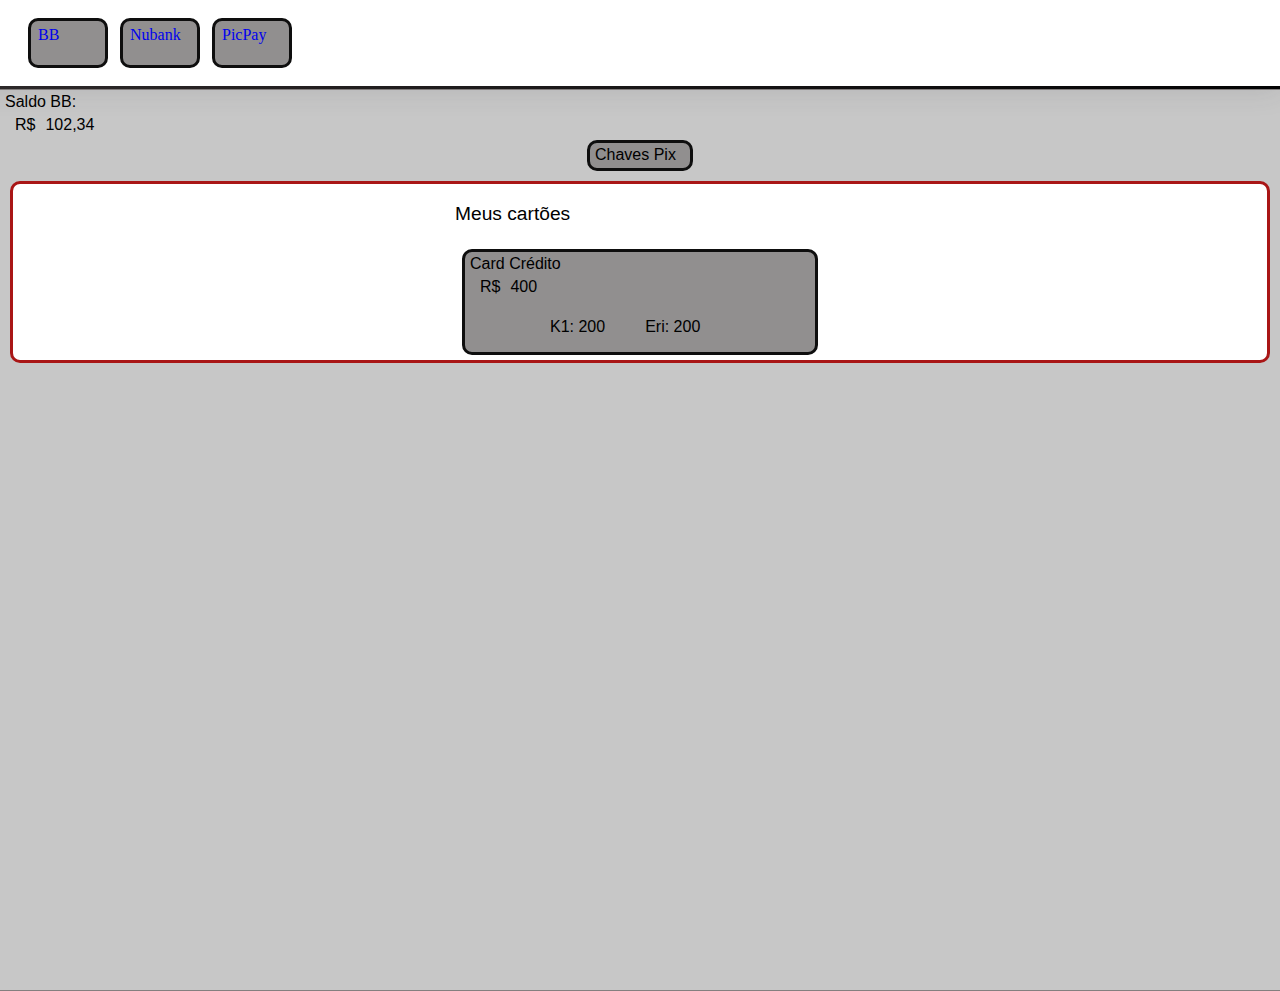
<file: index.html>
<html lang="pt-br">

<head>
    <meta charset="UTF-8">
    <title>Dashboard</title>
    <meta http-equiv="X-UA-Compatible" content="IE=edge">
    <meta name="viewport" content="width=device-width, initial-scale=1.0">
    <link href="style.css" rel="stylesheet" type="text/css" />
</head>

<body>
    <div class="main">
        
        <nav class="navi">
            
            <ul>
                <li>
                    <a href="#" role="button">
                        <div class="bancobotao">
                            <span class="txt">BB</span>
                        </div>
                    </a>
                </li>
                <li>
                    <a href="#" role="button">
                        <div class="bancobotao">
                            <span class="txt">Nubank</span>
                        </div>
                    </a>
                </li>
                <li>
                    <a href="#" role="button">
                        <div class="bancobotao">
                            <span class="txt">PicPay</span>
                        </div>
                    </a>
                </li>
            </ul>
        </nav>

        <div class="grupo-tabela">
            <div class="saldo">
                <div class="saldo1">
                    <p id="textoBB" class="txt">Saldo BB:</p>
                    <div class="valorsaldo">
                        <p class="v1">R$</p>
                        <p class="v2">102,34</p>
                    </div>
                </div>
            </div>

            <div class="bobobox">
                <div class="bobo">
                    <p id="textoBB" class="txt">Chaves Pix</p>
                </div>
            </div>

            
            <div class="tabela-saldos">
                <div class="titulo-tabela">
                    <p class="titucard">Meus cartões</p>
                </div>
                    <div class="card">
                        <p class="txt">Card Crédito</p>
                        <div class="valorsaldo">
                            <p class="v1">R$</p>
                            <p class="v2">400</p>
                        </div>
                        <div class="dosdois">
                            <p class="dd1">K1: 200</p>
                            <p class="dd2">Eri: 200</p>
                        </div>
                    </div>
                
            </div>

            
        </div>
    </div>
</body>
</file>
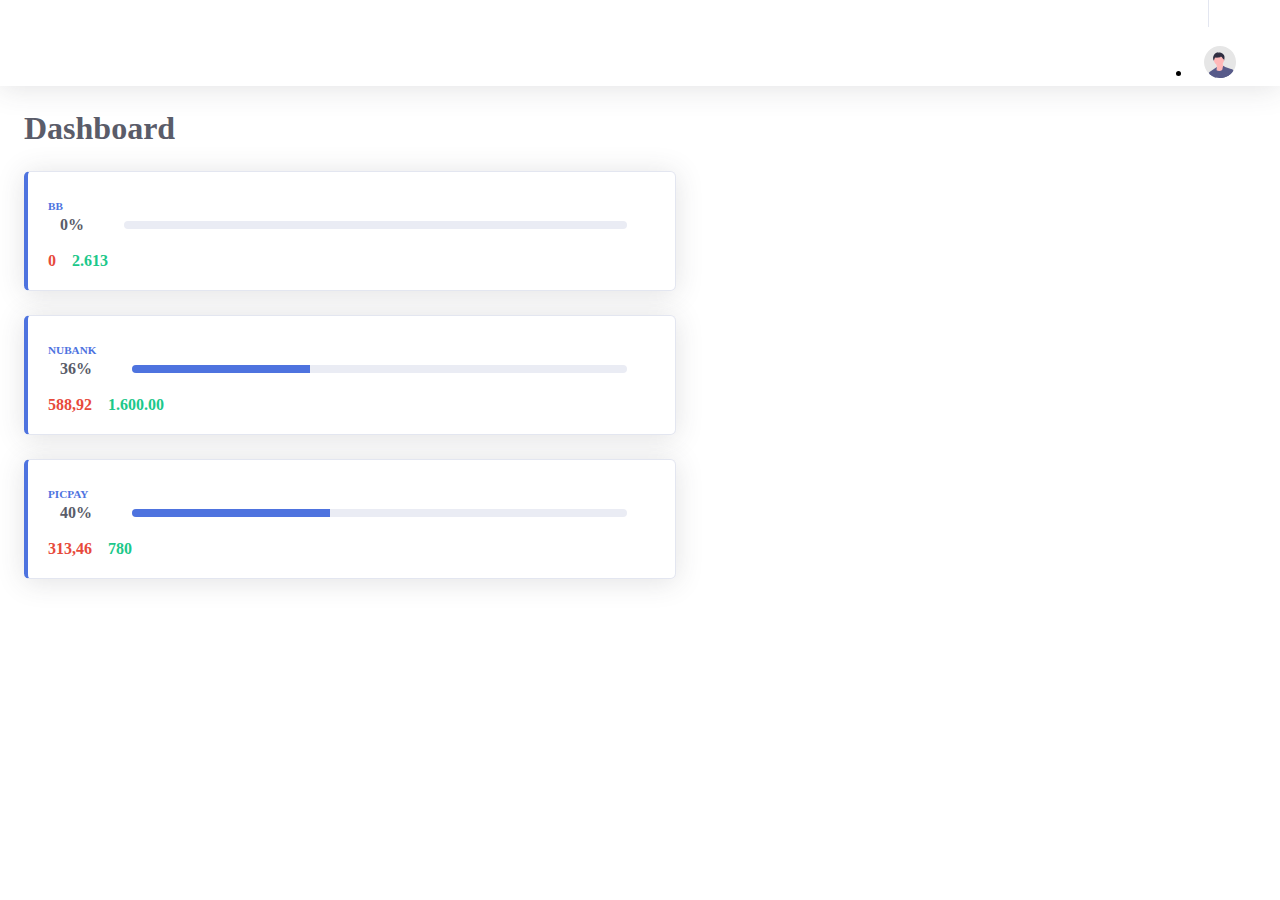
<file: index copy.html>
<!DOCTYPE html>
<html lang="en">

<head>
    <meta charset="UTF-8">
    <meta name="viewport" content="width=device-width, initial-scale=1.0">
    <title>Dashboard</title>
    <link href="css/index.css" rel="stylesheet">
</head>

<body id="page-top">

    <!-- Page Wrapper -->
    <div id="wrapper">

        <!-- Content Wrapper -->
        <div id="content-wrapper" class="d-flex flex-column">

            <!-- Main Content -->
            <div id="content">

                <!-- Topbar -->
                <nav class="navbar navbar-expand navbar-light bg-white topbar mb-4 static-top shadow">

                    <!-- Topbar Navbar -->
                    <ul class="navbar-nav ml-auto">
                        <div class="topbar-divider d-none d-sm-block"></div>
                        <!-- Nav Item - User Information -->
                        <li class="nav-item dropdown no-arrow">
                            <a class="nav-link dropdown-toggle" href="#" id="userDropdown" role="button"
                                data-toggle="dropdown" aria-haspopup="true" aria-expanded="false">
                                <span class="mr-2 d-none d-lg-inline text-gray-600 small">Usuário</span>
                                <img class="img-profile rounded-circle" src="img/undraw_profile.svg">
                            </a>
                        </li>
                    </ul>

                </nav>
                <!-- End of Topbar -->

                <!-- Begin Page Content -->
                <div class="boxkaucontainer-fluid ">

                    <!-- Page Heading -->
                    <div class="boxkauheading">
                        <h1 class="h3 mb-0 text-gray-800">Dashboard</h1>
                    </div>

                    <!-- Content Row -->
                    <div class="boxkaurow">
                        
                        <!-- Earnings (Monthly) Card Example -->
                        <div class="boxkau1">
                            <div class="boxkau2">
                                <div class="boxkau3">

                                    <div class="boxkau4">

                                        <div class="boxkau5">

                                            <div class="boxkau6">BB
                                            </div>

                                            <div class="boxkau7">
                                                <div class="boxkau8">
                                                    <div class="boxkau9">0%</div>
                                                </div>
                                                <div class="boxkau10">
                                                    <div class="boxkau11">
                                                        <div class="boxkau12" role="progressbar"
                                                            style="width: 0%" aria-valuenow="0" aria-valuemin="0"
                                                            aria-valuemax="100"></div>
                                                    </div>
                                                </div>
                                            </div>

                                        </div>

                                    </div>
                                    <br>
                                    <div class="boxkau7">
                                        <div class="boxkau13">0</div>
                                        <div class="boxkau14">2.613</div>
                                    </div>
                                </div>
                            </div>
                        </div>

                        <!-- Earnings (Monthly) Card Example -->
                        <div class="boxkau1">
                            <div class="boxkau2">
                                <div class="boxkau3">
                                    <div class="boxkau4">
                                        <div class="boxkau5">
                                            <div class="boxkau6">Nubank</div>
                                            <div class="boxkau7">
                                                <div class="boxkau8">
                                                    <div class="boxkau9">36%</div>
                                                </div>

                                                <div class="boxkau10">
                                                    <div class="boxkau11">
                                                        <div class="boxkau12" role="progressbar" style="width: 36%"
                                                            aria-valuenow="36" aria-valuemin="0" aria-valuemax="100">
                                                        </div>
                                                    </div>
                                                </div>

                                            </div>
                                        </div>
                                    </div>
                                    <br>
                                    <div class="boxkau7">
                                        <div class="boxkau13">588,92</div>
                                        <div class="boxkau14">1.600.00</div>
                                    </div>
                                </div>
                            </div>
                        </div>

                        <!-- Earnings (Monthly) Card Example -->
                        <div class="boxkau1">
                            <div class="boxkau2">
                                <div class="boxkau3">

                                    <div class="boxkau4">

                                        <div class="boxkau5">

                                            <div class="boxkau6">
                                                PicPay
                                            </div>

                                            <div class="boxkau7">
                                                <div class="boxkau8">
                                                    <div class="boxkau9">40%</div>
                                                </div>
                                                <div class="boxkau10">
                                                    <div class="boxkau11">
                                                        <div class="boxkau12" role="progressbar"
                                                            style="width: 40%" aria-valuenow="40" aria-valuemin="0"
                                                            aria-valuemax="100"></div>
                                                    </div>
                                                </div>
                                            </div>

                                        </div>

                                    </div>
                                    <br>
                                    <div class="boxkau7">
                                        <div class="boxkau13">313,46</div>
                                        <div class="boxkau14">780</div>
                                    </div>
                                </div>
                            </div>
                        </div>

                    </div>

                </div>
                <!-- /.container-fluid -->

            </div>
            <!-- End of Main Content -->

        </div>
        <!-- End of Content Wrapper -->

    </div>
    <!-- End of Page Wrapper -->

</body>


</html>
</file>
<file: style.css>
html,
body {
    /* resetando o body */
    width: 100%;
    max-width: 100vw;
    /* 100 view width */
    height: 100%;
    padding: 0;
    margin: 0;
}


body {

    background: rgb(45, 40, 40);
    background: linear-gradient(90deg, rgba(45, 40, 40, 1) 0%, rgba(0, 0, 0, 1) 100%);

}

.grupo-tabela {

    position: absolute;
    top: 60%;
    left: 50%;
    transform: translate(-50%, -50%);
    width: 100%;
    height: 100%;

    border: 1px solid #847f7f;
    background-color: #c7c7c7;

    font-size: 1em;
    color: rgb(241, 231, 23);
    font-family: sans-serif;

    z-index: 0;
}

.tabela-saldos {

    margin: 10px;

    border: 3px solid #a91616;
    border-radius: 10px;
    background-color: #ffffff;
    align-items: center;
    display: flex;
    flex-direction: column;

    font-size: 1em;
    color: rgb(0, 0, 0);

    justify-content: space-between;
}

.card {

    margin: 5px;
    border-radius: 10px;
    width: 350px;
    height: 100px;

    border: 3px solid #0e0e0e;
    background-color: #918f8f;
}

.titulo-tabela {
    font-size: 1.2em;
    color: rgb(0, 0, 0);
    margin-left: 10px;
}

.txt {
    position: absolute;
    margin-left: 5px;
    margin-top: 3px;
}

.valorsaldo {
    position: absolute;
    margin-left: 5px;
    margin-top: 10px;
    display: flex;
    flex-direction: row;
}

.v1 {
    margin-left: 10px;
}

.v2 {
    margin-left: 10px;
}

.navi {
    position: relative;
    display: flex;
    flex-wrap: wrap;
    align-items: center;
    justify-content: space-between;
    padding: 0.5rem 1rem;

    flex-flow: row nowrap;
    justify-content: flex-start;

    color: rgba(0, 0, 0, 0.9);

    background-color: #fff !important;

    height: 4.375rem;

    margin-bottom: 1.5rem !important;

    box-shadow: 0 0.15rem 1.75rem 0 rgba(58, 59, 69, 0.15) !important;

    z-index: 1;

    margin-left: -30px;
}

.bancobotao {
    display: flex;
    flex-direction: row;

    padding: 2px;
    
    margin: 2px;
    width: 70px;
    height: 40px;
    border: 3px solid #0e0e0e;
    background-color: #918f8f;
    border-radius: 10px;

    margin-right: 10px;
}

.navi ul {
    list-style: none;
    display: flex;
}

.saldo {

    /* border: 3px solid #a91616; */
    /* background-color: #9c9393; */

    display: flex;
    flex-direction: column;
    
    font-size: 1em;
    color: rgb(0, 0, 0);

    justify-content: space-between;
}

.saldo1 {

    width: 300px;
    height: 50px;
    
    /* border: 3px solid #0e0e0e; */
    /* background-color: #918f8f; */
}

.bobo {
    width: 100px;
    height: 25px;
    border: 3px solid #0e0e0e;
    background-color: #918f8f;
    border-radius: 10px;
}

.bobobox {

    /* border: 3px solid #a91616; */
    /* background-color: #9c9393; */

    display: flex;
    flex-direction: column;
    align-items: center;
    font-size: 1em;
    color: rgb(0, 0, 0);
    

    justify-content: space-between;
}

.titucard {
    margin-left: -190px;
}

.dosdois {
    position: absolute;
    margin-left: 5px;
    margin-top: 50px;
    display: flex;
    flex-direction: row;
}

.dd1, .dd2 {
    margin-left: 80px;
}

.dd2 {
    margin-left: 40px;
}
</file>
<file: css/index.css>
html, body { /* resetando o body */
  width: 100%;
  max-width: 100vw; /* 100 view width */
  height: 100%;
  padding: 0;
  margin: 0;
}




/*box1*/
.boxkau1 {
  position: relative;
  width: 100%;
  padding-right: 0.75rem;
  padding-left: 0.75rem;

  flex: 0 0 50%;
  max-width: 50%;

  margin-bottom: 1.5rem
}
.boxkau2 {
  position: relative;
  display: flex;
  flex-direction: column;
  min-width: 0;
  word-wrap: break-word;
  background-color: #fff;
  background-clip: border-box;
  border: 1px solid #e3e6f0;
  border-radius: 0.35rem;

  border-left: 0.25rem solid #4e73df !important;

  box-shadow: 0 0.15rem 1.75rem 0 rgba(58, 59, 69, 0.15) !important;

  height: 100% !important;

  padding-top: 0.5rem !important;
}
.boxkau3 {
  flex: 1 1 auto;
  min-height: 1px;
  padding: 1.25rem;
}
.boxkau4 {
  display: flex;
  flex-wrap: wrap;

  margin-right: 0;
  margin-left: 0;

  align-items: center !important;
}
.boxkau5 {
  flex-basis: 0;
  flex-grow: 1;
  max-width: 100%;

  margin-right: 0.5rem !important;
}
.boxkau6 {
  font-size: .7rem;

  font-weight: 700 !important;

  color: #4e73df !important;

  text-transform: uppercase !important;

  margin-bottom: 0.25rem !important;
}
.boxkau7 {
  display: flex;
  flex-wrap: wrap;

  margin-right: 0;
  margin-left: 0;

  align-items: center !important;
}
.boxkau8 {
  position: relative;
  padding-right: 0.75rem;
  padding-left: 0.75rem;

  flex: 0 0 auto;
  width: auto;
  max-width: 100%;
}
.boxkau9 {
  margin-top: 0;

  margin-bottom: 0 !important;

  margin-right: 1rem !important;

  font-weight: 700 !important;

  color: #5a5c69 !important;
}
.boxkau10 {
  position: relative;
  width: 100%;
  padding-right: 0.75rem;
  padding-left: 0.75rem;

  flex-basis: 0;
  flex-grow: 1;
  max-width: 100%;
}
.boxkau11 {
  vertical-align: baseline;

  display: flex;
  height: 1rem;
  overflow: hidden;
  line-height: 0;
  font-size: 0.75rem;
  background-color: #eaecf4;
  border-radius: 0.35rem;
  
  height: .5rem;

  margin-right: 0.5rem !important;
}
.boxkau12 {
  display: flex;
  flex-direction: column;
  justify-content: center;
  overflow: hidden;
  text-align: center;
  white-space: nowrap;
  background-color: #4e73df;
  transition: width 0.6s ease;

  color: #1cc88a !important;
}
.boxkau13 {
  margin-top: 0;

  margin-bottom: 0 !important;

  margin-right: 1rem !important;

  font-weight: 700 !important;

  color: #e74a3b !important;
}
.boxkau14 {
  margin-top: 0;

  margin-bottom: 0 !important;

  margin-right: 1rem !important;

  font-weight: 700 !important;

  color: #1cc88a !important;
}
.boxkaurow {
  display: flex;
  flex-wrap: wrap;
  margin-right: -0.75rem;
  margin-left: -0.75rem;

  display: flex;
  flex-wrap: wrap;
  align-items: center;
  justify-content: space-between;
}
.boxkaucontainer-fluid {
  width: 100%;
  margin-right: auto;
  margin-left: auto;

  padding-left: 1.5rem;
  padding-right: 1.5rem;
}
.boxkauheading {
  display: flex !important;

  align-items: center !important;

  justify-content: space-between !important;

  margin-bottom: 1.5rem !important;
}
.d-none {
  display: none !important;
}

.d-flex {
  display: flex !important;
}

.flex-column {
  flex-direction: column !important;
}

.align-items-center {
  align-items: center !important;
}

.justify-content-between {
  justify-content: space-between !important;
}

h1, h2, h3, h4, h5, h6 {
  margin-top: 0;
  margin-bottom: 0.5rem;
}

.mb-0,
.my-0 {
  margin-bottom: 0 !important;
}

.text-gray-800 {
  color: #5a5c69 !important;
}

.row {
  display: flex;
  flex-wrap: wrap;
  margin-right: -0.75rem;
  margin-left: -0.75rem;
}

.col-1, .col-2, .col-3, .col-4, .col-5, .col-6, .col-7, .col-8, .col-9, .col-10, .col-11, .col-12, .col,
.col-auto, .col-sm-1, .col-sm-2, .col-sm-3, .col-sm-4, .col-sm-5, .col-sm-6, .col-sm-7, .col-sm-8, .col-sm-9, .col-sm-10, .col-sm-11, .col-sm-12, .col-sm,
.col-sm-auto, .col-md-1, .col-md-2, .col-md-3, .col-md-4, .col-md-5, .col-md-6, .col-md-7, .col-md-8, .col-md-9, .col-md-10, .col-md-11, .col-md-12, .col-md,
.col-md-auto, .col-lg-1, .col-lg-2, .col-lg-3, .col-lg-4, .col-lg-5, .col-lg-6, .col-lg-7, .col-lg-8, .col-lg-9, .col-lg-10, .col-lg-11, .col-lg-12, .col-lg,
.col-lg-auto, .col-xl-1, .col-xl-2, .col-xl-3, .col-xl-4, .col-xl-5, .col-xl-6, .col-xl-7, .col-xl-8, .col-xl-9, .col-xl-10, .col-xl-11, .col-xl-12, .col-xl,
.col-xl-auto {
  position: relative;
  width: 100%;
  padding-right: 0.75rem;
  padding-left: 0.75rem;
}

.navbar {
  position: relative;
  display: flex;
  flex-wrap: wrap;
  align-items: center;
  justify-content: space-between;
  padding: 0.5rem 1rem;
}

.navbar .container,
.navbar .container-fluid, .navbar .container-sm, .navbar .container-md, .navbar .container-lg, .navbar .container-xl {
  display: flex;
  flex-wrap: wrap;
  align-items: center;
  justify-content: space-between;
}

.container,
.container-fluid,
.container-sm,
.container-md,
.container-lg,
.container-xl {
  width: 100%;
  padding-right: 0.75rem;
  padding-left: 0.75rem;
  margin-right: auto;
  margin-left: auto;
}

.container,
.container-fluid,
.container-sm,
.container-md,
.container-lg,
.container-xl {
  padding-left: 1.5rem;
  padding-right: 1.5rem;
}

.navbar-expand {
  flex-flow: row nowrap;
  justify-content: flex-start;
}

.navbar-expand > .container,
.navbar-expand > .container-fluid, .navbar-expand > .container-sm, .navbar-expand > .container-md, .navbar-expand > .container-lg, .navbar-expand > .container-xl {
  padding-right: 0;
  padding-left: 0;
}

.navbar-expand .navbar-nav {
  flex-direction: row;
}

.navbar-expand .navbar-nav .dropdown-menu {
  position: absolute;
}

.navbar-expand .navbar-nav .nav-link {
  padding-right: 0.5rem;
  padding-left: 0.5rem;
}

.navbar-expand > .container,
.navbar-expand > .container-fluid, .navbar-expand > .container-sm, .navbar-expand > .container-md, .navbar-expand > .container-lg, .navbar-expand > .container-xl {
  flex-wrap: nowrap;
}

.navbar-expand .navbar-nav-scroll {
  overflow: visible;
}

.navbar-expand .navbar-collapse {
  display: flex !important;
  flex-basis: auto;
}

.navbar-expand .navbar-toggler {
  display: none;
}

.shadow {
  box-shadow: 0 0.15rem 1.75rem 0 rgba(58, 59, 69, 0.15) !important;
}

.navbar-light .navbar-brand {
  color: rgba(0, 0, 0, 0.9);
}

.navbar-light .navbar-brand:hover, .navbar-light .navbar-brand:focus {
  color: rgba(0, 0, 0, 0.9);
}

.navbar-light .navbar-nav .nav-link {
  color: rgba(0, 0, 0, 0.5);
}

.navbar-light .navbar-nav .nav-link:hover, .navbar-light .navbar-nav .nav-link:focus {
  color: rgba(0, 0, 0, 0.7);
}

.navbar-light .navbar-nav .nav-link.disabled {
  color: rgba(0, 0, 0, 0.3);
}

.navbar-light .navbar-nav .show > .nav-link,
.navbar-light .navbar-nav .active > .nav-link,
.navbar-light .navbar-nav .nav-link.show,
.navbar-light .navbar-nav .nav-link.active {
  color: rgba(0, 0, 0, 0.9);
}

.navbar-light .navbar-toggler {
  color: rgba(0, 0, 0, 0.5);
  border-color: rgba(0, 0, 0, 0.1);
}

.navbar-light .navbar-toggler-icon {
  background-image: url("data:image/svg+xml,%3csvg xmlns='http://www.w3.org/2000/svg' width='30' height='30' viewBox='0 0 30 30'%3e%3cpath stroke='rgba%280, 0, 0, 0.5%29' stroke-linecap='round' stroke-miterlimit='10' stroke-width='2' d='M4 7h22M4 15h22M4 23h22'/%3e%3c/svg%3e");
}

.navbar-light .navbar-text {
  color: rgba(0, 0, 0, 0.5);
}

.navbar-light .navbar-text a {
  color: rgba(0, 0, 0, 0.9);
}

.navbar-light .navbar-text a:hover, .navbar-light .navbar-text a:focus {
  color: rgba(0, 0, 0, 0.9);
}

.bg-white {
  background-color: #fff !important;
}

.bg-transparent {
  background-color: transparent !important;
}

.sidebar .nav-item.dropdown .dropdown-toggle::after,
.topbar .nav-item.dropdown .dropdown-toggle::after {
  width: 1rem;
  text-align: center;
  float: right;
  vertical-align: 0;
  border: 0;
  font-weight: 900;
  content: '\f105';
  font-family: 'Font Awesome 5 Free';
}

.sidebar .nav-item.dropdown.show .dropdown-toggle::after,
.topbar .nav-item.dropdown.show .dropdown-toggle::after {
  content: '\f107';
}

.sidebar .nav-item .nav-link,
.topbar .nav-item .nav-link {
  position: relative;
}

.sidebar .nav-item .nav-link .badge-counter,
.topbar .nav-item .nav-link .badge-counter {
  position: absolute;
  transform: scale(0.7);
  transform-origin: top right;
  right: .25rem;
  margin-top: -.25rem;
}

.sidebar .nav-item .nav-link .img-profile,
.topbar .nav-item .nav-link .img-profile {
  height: 2rem;
  width: 2rem;
}

.topbar {
  height: 4.375rem;
}

.topbar #sidebarToggleTop {
  height: 2.5rem;
  width: 2.5rem;
}

.topbar #sidebarToggleTop:hover {
  background-color: #eaecf4;
}

.topbar #sidebarToggleTop:active {
  background-color: #dddfeb;
}

.topbar .navbar-search {
  width: 25rem;
}

.topbar .navbar-search input {
  font-size: 0.85rem;
  height: auto;
}

.topbar .topbar-divider {
  width: 0;
  border-right: 1px solid #e3e6f0;
  height: calc(4.375rem - 2rem);
  margin: auto 1rem;
}

.topbar .nav-item .nav-link {
  height: 4.375rem;
  display: flex;
  align-items: center;
  padding: 0 0.75rem;
}

.topbar .nav-item .nav-link:focus {
  outline: none;
}

.topbar .nav-item:focus {
  outline: none;
}

.topbar .dropdown {
  position: static;
}

.topbar .dropdown .dropdown-menu {
  width: calc(100% - 1.5rem);
  right: 0.75rem;
}

.topbar .dropdown-list {
  padding: 0;
  border: none;
  overflow: hidden;
}

.topbar .dropdown-list .dropdown-header {
  background-color: #4e73df;
  border: 1px solid #4e73df;
  padding-top: 0.75rem;
  padding-bottom: 0.75rem;
  color: #fff;
}

.topbar .dropdown-list .dropdown-item {
  white-space: normal;
  padding-top: 0.5rem;
  padding-bottom: 0.5rem;
  border-left: 1px solid #e3e6f0;
  border-right: 1px solid #e3e6f0;
  border-bottom: 1px solid #e3e6f0;
  line-height: 1.3rem;
}

.topbar .dropdown-list .dropdown-item .dropdown-list-image {
  position: relative;
  height: 2.5rem;
  width: 2.5rem;
}

.topbar .dropdown-list .dropdown-item .dropdown-list-image img {
  height: 2.5rem;
  width: 2.5rem;
}

.topbar .dropdown-list .dropdown-item .dropdown-list-image .status-indicator {
  background-color: #eaecf4;
  height: 0.75rem;
  width: 0.75rem;
  border-radius: 100%;
  position: absolute;
  bottom: 0;
  right: 0;
  border: 0.125rem solid #fff;
}

.topbar .dropdown-list .dropdown-item .text-truncate {
  max-width: 10rem;
}

.topbar .dropdown-list .dropdown-item:active {
  background-color: #eaecf4;
  color: #3a3b45;
}

.topbar.navbar-dark .navbar-nav .nav-item .nav-link {
  color: rgba(255, 255, 255, 0.8);
}

.topbar.navbar-dark .navbar-nav .nav-item .nav-link:hover {
  color: #fff;
}

.topbar.navbar-dark .navbar-nav .nav-item .nav-link:active {
  color: #fff;
}

.topbar.navbar-light .navbar-nav .nav-item .nav-link {
  color: #d1d3e2;
}

.topbar.navbar-light .navbar-nav .nav-item .nav-link:hover {
  color: #b7b9cc;
}

.topbar.navbar-light .navbar-nav .nav-item .nav-link:active {
  color: #858796;
}

.mb-4,
.my-4 {
  margin-bottom: 1.5rem !important;
}

.ml-auto,
.mx-auto {
  margin-left: auto !important;
}

@media (min-width: 576px) {
  .d-sm-none {
    display: none !important;
  }
  .d-sm-inline {
    display: inline !important;
  }
  .d-sm-inline-block {
    display: inline-block !important;
  }
  .d-sm-block {
    display: block !important;
  }
  .d-sm-table {
    display: table !important;
  }
  .d-sm-table-row {
    display: table-row !important;
  }
  .d-sm-table-cell {
    display: table-cell !important;
  }
  .d-sm-flex {
    display: flex !important;
  }
  .d-sm-inline-flex {
    display: inline-flex !important;
  }
}

@media (min-width: 1200px) {
  .col-xl {
    flex-basis: 0;
    flex-grow: 1;
    max-width: 100%;
  }
  .row-cols-xl-1 > * {
    flex: 0 0 100%;
    max-width: 100%;
  }
  .row-cols-xl-2 > * {
    flex: 0 0 50%;
    max-width: 50%;
  }
  .row-cols-xl-3 > * {
    flex: 0 0 33.33333%;
    max-width: 33.33333%;
  }
  .row-cols-xl-4 > * {
    flex: 0 0 25%;
    max-width: 25%;
  }
  .row-cols-xl-5 > * {
    flex: 0 0 20%;
    max-width: 20%;
  }
  .row-cols-xl-6 > * {
    flex: 0 0 16.66667%;
    max-width: 16.66667%;
  }
  .col-xl-auto {
    flex: 0 0 auto;
    width: auto;
    max-width: 100%;
  }
  .col-xl-1 {
    flex: 0 0 8.33333%;
    max-width: 8.33333%;
  }
  .col-xl-2 {
    flex: 0 0 16.66667%;
    max-width: 16.66667%;
  }
  .col-xl-3 {
    flex: 0 0 25%;
    max-width: 25%;
  }
  .col-xl-4 {
    flex: 0 0 33.33333%;
    max-width: 33.33333%;
  }
  .col-xl-5 {
    flex: 0 0 41.66667%;
    max-width: 41.66667%;
  }
  .col-xl-6 {
    flex: 0 0 50%;
    max-width: 50%;
  }
  .col-xl-7 {
    flex: 0 0 58.33333%;
    max-width: 58.33333%;
  }
  .col-xl-8 {
    flex: 0 0 66.66667%;
    max-width: 66.66667%;
  }
  .col-xl-9 {
    flex: 0 0 75%;
    max-width: 75%;
  }
  .col-xl-10 {
    flex: 0 0 83.33333%;
    max-width: 83.33333%;
  }
  .col-xl-11 {
    flex: 0 0 91.66667%;
    max-width: 91.66667%;
  }
  .col-xl-12 {
    flex: 0 0 100%;
    max-width: 100%;
  }
  .order-xl-first {
    order: -1;
  }
  .order-xl-last {
    order: 13;
  }
  .order-xl-0 {
    order: 0;
  }
  .order-xl-1 {
    order: 1;
  }
  .order-xl-2 {
    order: 2;
  }
  .order-xl-3 {
    order: 3;
  }
  .order-xl-4 {
    order: 4;
  }
  .order-xl-5 {
    order: 5;
  }
  .order-xl-6 {
    order: 6;
  }
  .order-xl-7 {
    order: 7;
  }
  .order-xl-8 {
    order: 8;
  }
  .order-xl-9 {
    order: 9;
  }
  .order-xl-10 {
    order: 10;
  }
  .order-xl-11 {
    order: 11;
  }
  .order-xl-12 {
    order: 12;
  }
  .offset-xl-0 {
    margin-left: 0;
  }
  .offset-xl-1 {
    margin-left: 8.33333%;
  }
  .offset-xl-2 {
    margin-left: 16.66667%;
  }
  .offset-xl-3 {
    margin-left: 25%;
  }
  .offset-xl-4 {
    margin-left: 33.33333%;
  }
  .offset-xl-5 {
    margin-left: 41.66667%;
  }
  .offset-xl-6 {
    margin-left: 50%;
  }
  .offset-xl-7 {
    margin-left: 58.33333%;
  }
  .offset-xl-8 {
    margin-left: 66.66667%;
  }
  .offset-xl-9 {
    margin-left: 75%;
  }
  .offset-xl-10 {
    margin-left: 83.33333%;
  }
  .offset-xl-11 {
    margin-left: 91.66667%;
  }
}
</file>
